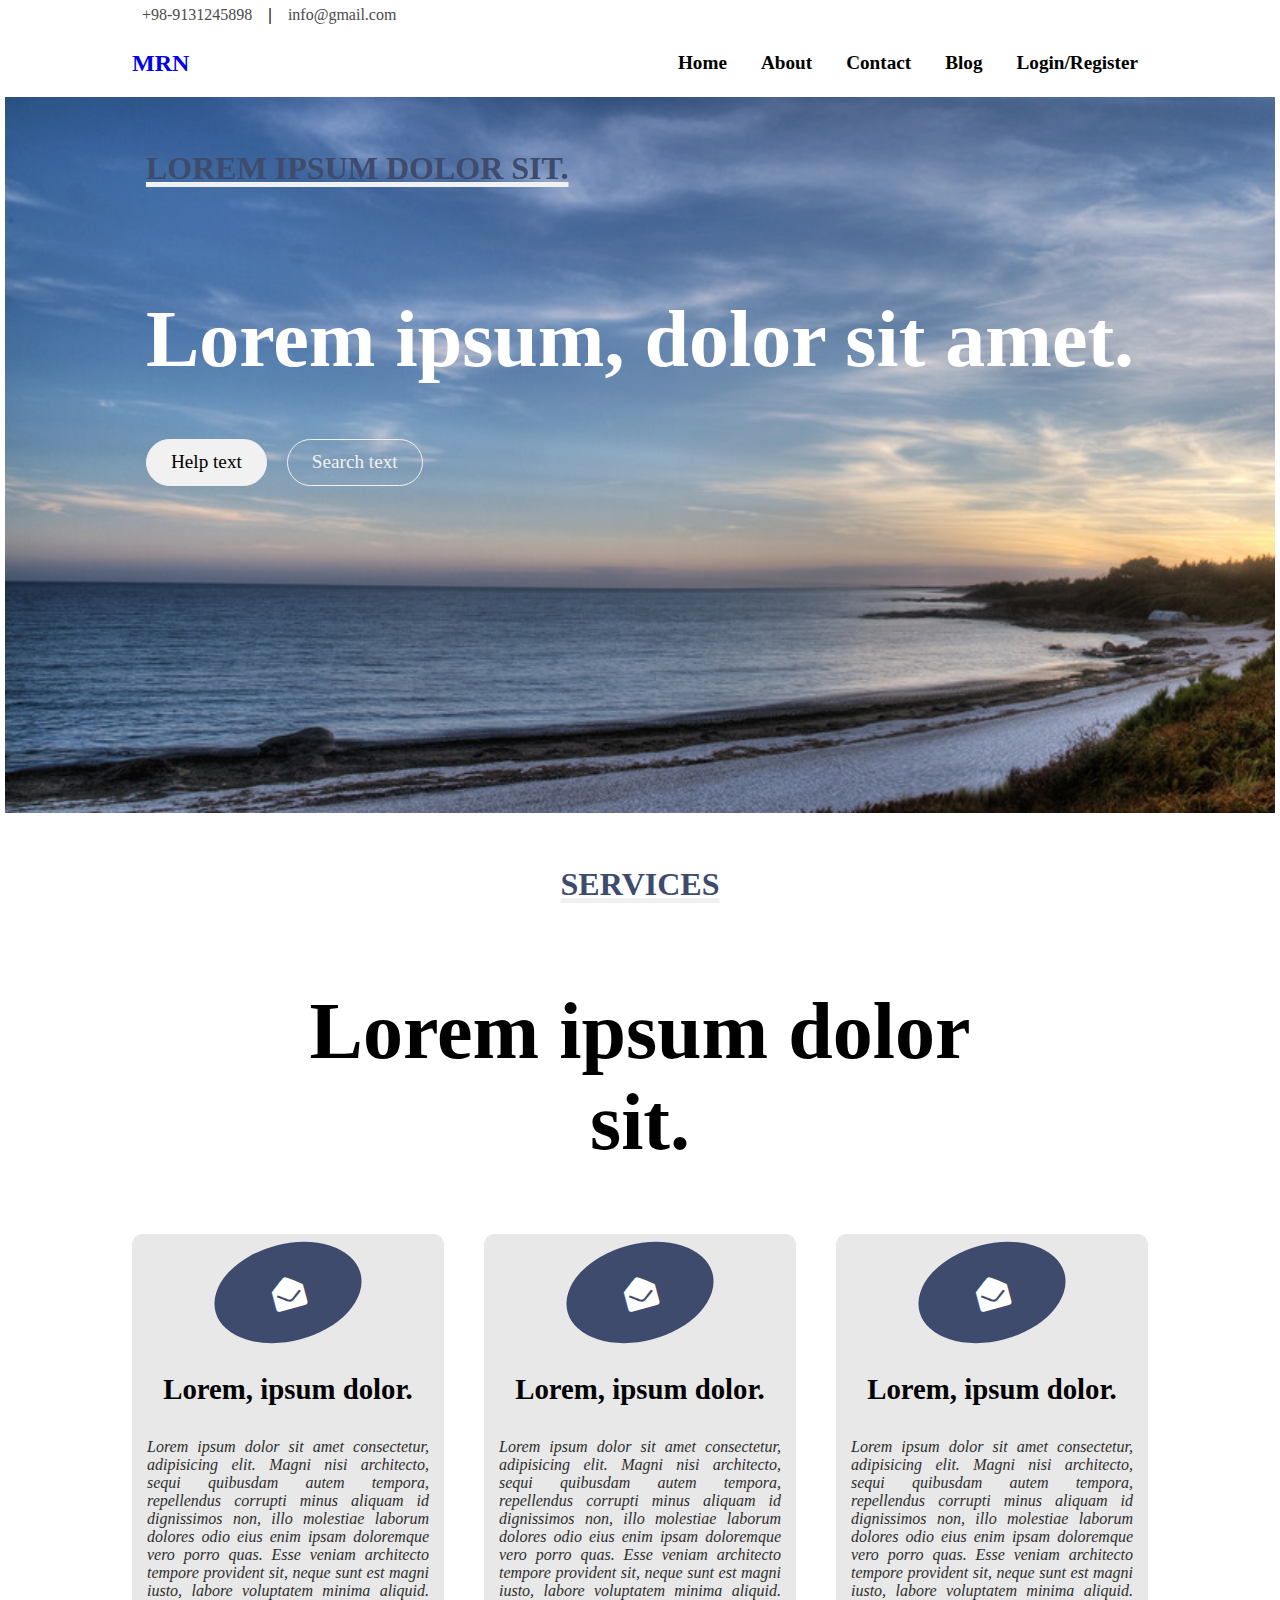
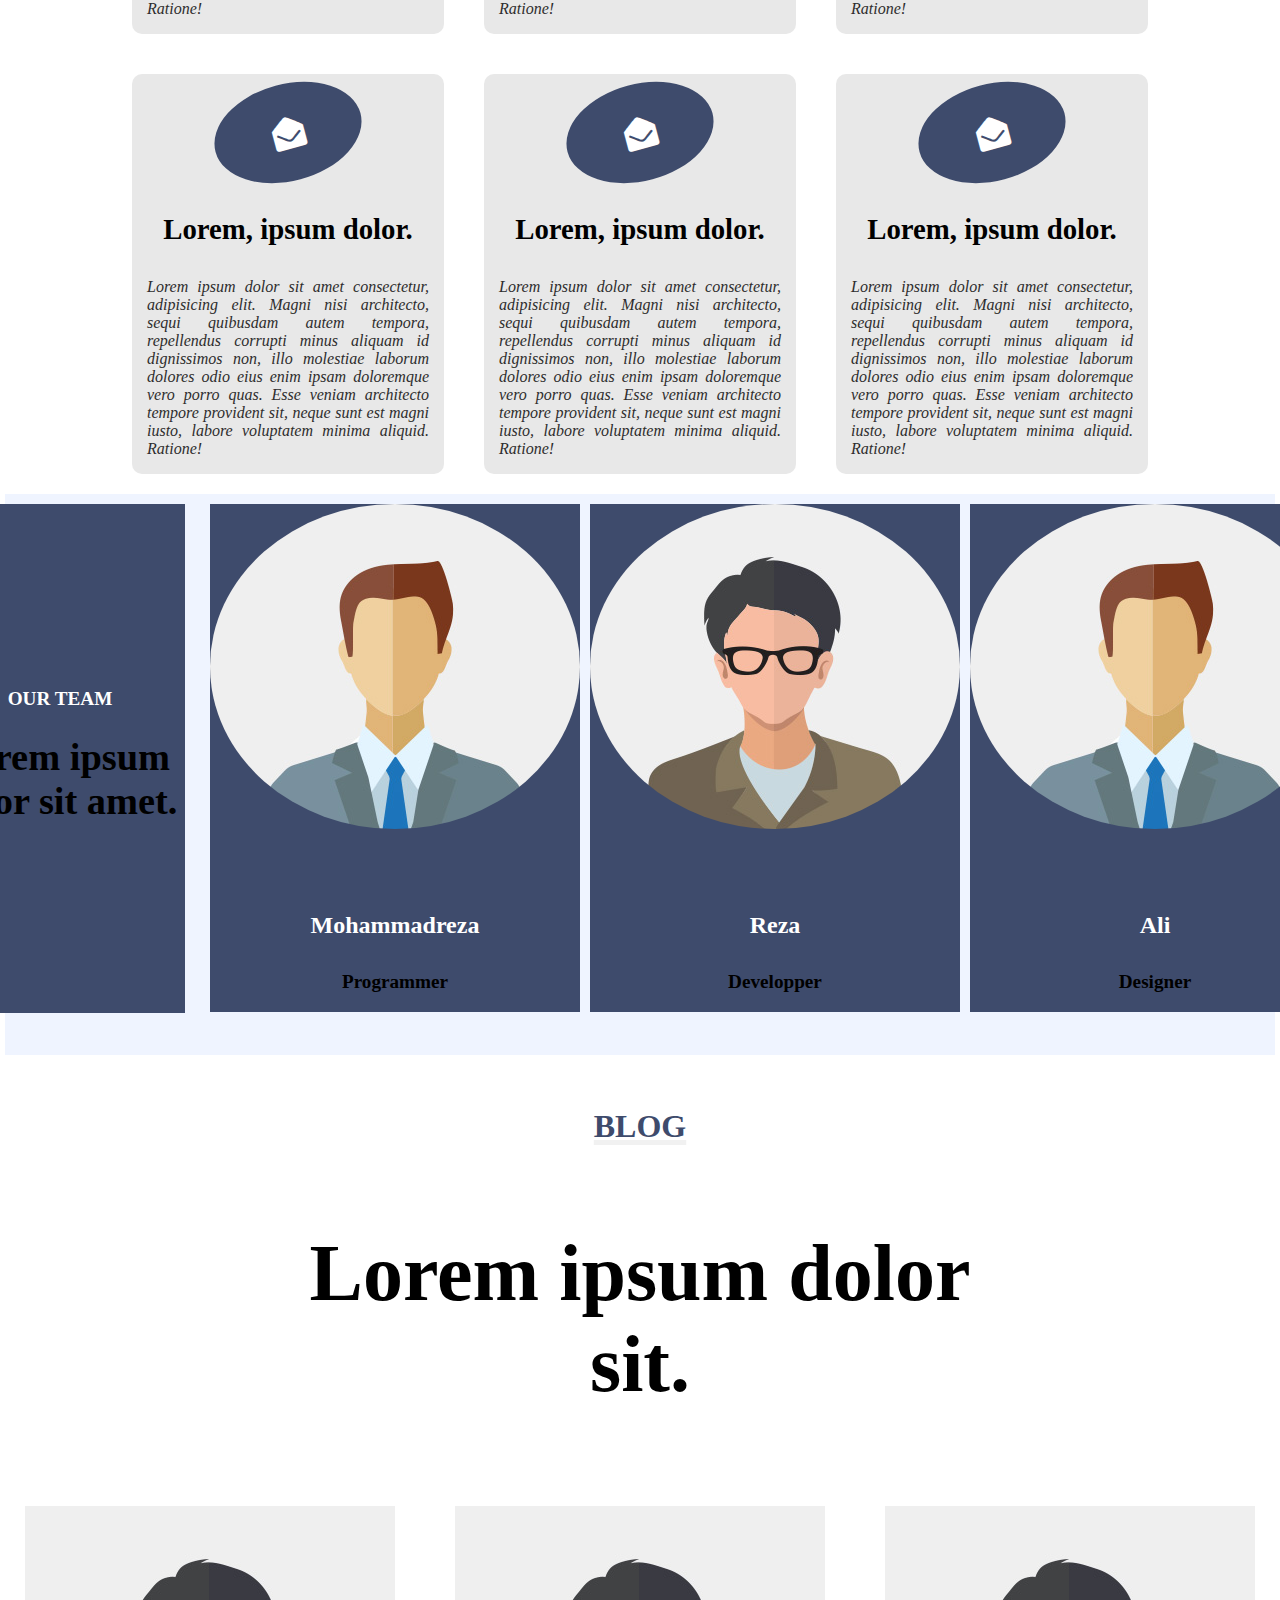
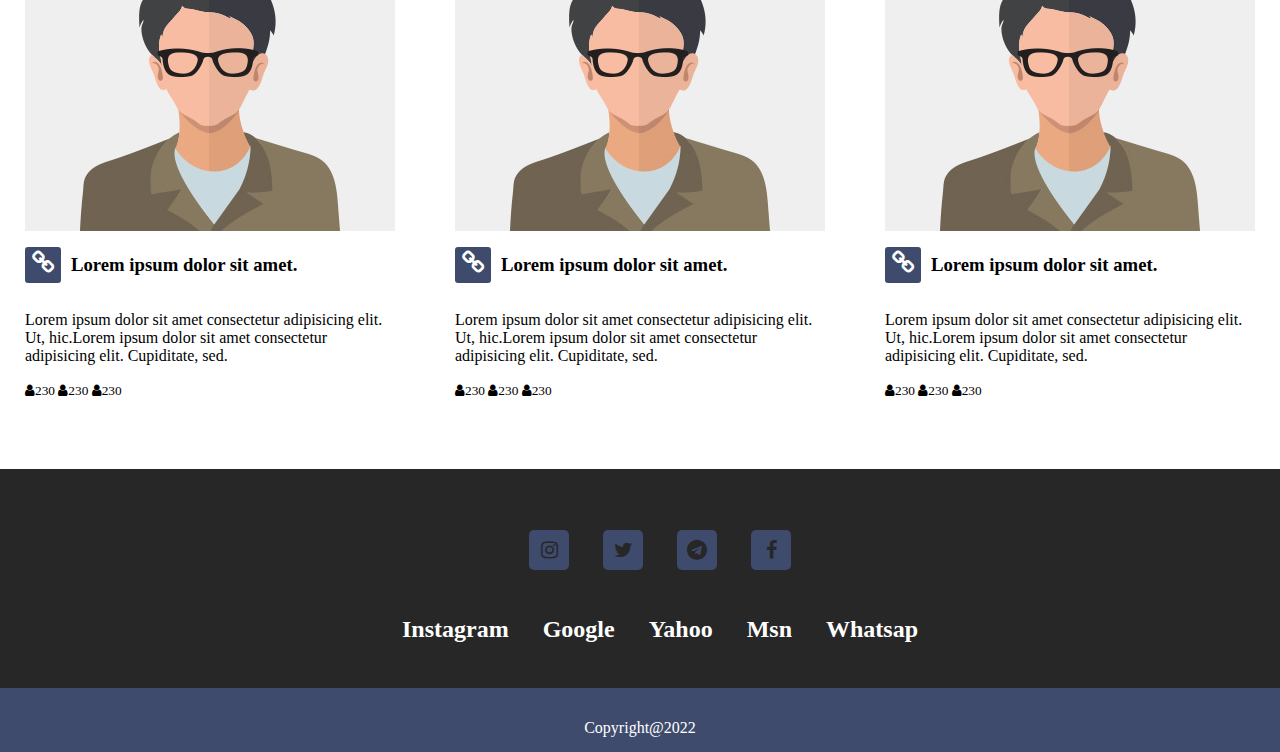
<file: index.html>
<!DOCTYPE html>
<html lang="en">
<head>
    <meta charset="UTF-8">
    <meta http-equiv="X-UA-Compatible" content="IE=edge">
    <meta name="viewport" content="width=device-width, initial-scale=1.0">
    <link rel="stylesheet" href="css/style.css">
    <link rel="stylesheet" href="https://cdnjs.cloudflare.com/ajax/libs/font-awesome/4.7.0/css/font-awesome.min.css">
    <title>MRN Main</title>
</head>
<body>
    <!-- Top Menu -->
<div class="container-fluid">
    <div class="container">
        <div class="left-top-menu">
            <a href="#" class="text-dec-none a-color-gray mr-1">+98-9131245898</a>
            <span class="text-pip">|</span>
            <a href="#" class="text-dec-none a-color-gray ml-1">info@gmail.com</a>
        </div>

        <div class="right-top-menu"></div>
    </div>

</div>

    <!-- End Top Menu -->

    <!-- Navbar -->
    <div class="container-fluid">
        <div class="container">
            <nav class="navbar">
                <a href="#" class="text-dec-none nav-barand">
                    <h2>MRN</h2>
                </a>
                <div class="navbar-collaps">
                    <div class="navbar-nav">
                        <a href="index.html" class="nav-link">Home</a>
                        <a href="pages/contact.html" class="nav-link">About</a>
                        <a href="pages/contact.html" class="nav-link">Contact</a>
                        <a href="pages/blog.html" class="nav-link">Blog</a>
                        <a href="pages/accounting.html" class="nav-link">Login/Register</a>
                    </div>
                </div>
            </nav>
        </div>
    </div>


    <!-- End Navbar -->
    <!-- Banner -->

    <div class="container-fluid banner">
        <div class="container">
            <div>
                <h5 class="blue-title-2 text-blue"> Lorem ipsum dolor sit.</h5>             
                <h1 class="title-5 text-white">Lorem ipsum, dolor sit amet.</h1>
                <a href="#" class="btn btn-light">Help text</a>
                <a href="#" class="btn btn-outline-light ml-1">Search text</a>
            </div>
        </div>
    </div>
    <!-- End Banner -->

    <!-- Services -->
    <div class="container-fluid">
        <div>
            <div class="box-title">
                <h5 class="blue-title-2 mb-1">Services</h5>
                <h2 class="title-5 mt0">Lorem ipsum dolor sit.</h2>
            </div>
            <div class="thumbnail-container">
                <div class="thumbnail">
                    <div class="service-icon">
                       <i class="fa fa-envelope-open"></i> 
                    </div>
                       <h4>Lorem, ipsum dolor.</h4>
                       <p>
                        Lorem ipsum dolor sit amet consectetur, adipisicing elit. Magni nisi architecto, sequi quibusdam autem tempora, repellendus corrupti minus aliquam id dignissimos non, illo molestiae laborum dolores odio eius enim ipsam doloremque vero porro quas. Esse veniam architecto tempore provident sit, neque sunt est magni iusto, labore voluptatem minima aliquid. Ratione!
                        </p>
                       <a href="" class="btn btn-info">
                        <i class="fa fa-forward"></i>
                       </a>
                </div>
                <div class="thumbnail">
                    <div class="service-icon">
                       <i class="fa fa-envelope-open"></i> 
                    </div>
                       <h4>Lorem, ipsum dolor.</h4>
                       <p>
                        Lorem ipsum dolor sit amet consectetur, adipisicing elit. Magni nisi architecto, sequi quibusdam autem tempora, repellendus corrupti minus aliquam id dignissimos non, illo molestiae laborum dolores odio eius enim ipsam doloremque vero porro quas. Esse veniam architecto tempore provident sit, neque sunt est magni iusto, labore voluptatem minima aliquid. Ratione!
                        </p>
                       <a href="" class="btn btn-info">
                        <i class="fa fa-forward"></i>
                       </a>
                </div>
                <div class="thumbnail">
                    <div class="service-icon">
                       <i class="fa fa-envelope-open"></i> 
                    </div>
                       <h4>Lorem, ipsum dolor.</h4>
                       <p>
                        Lorem ipsum dolor sit amet consectetur, adipisicing elit. Magni nisi architecto, sequi quibusdam autem tempora, repellendus corrupti minus aliquam id dignissimos non, illo molestiae laborum dolores odio eius enim ipsam doloremque vero porro quas. Esse veniam architecto tempore provident sit, neque sunt est magni iusto, labore voluptatem minima aliquid. Ratione!
                        </p>
                       <a href="" class="btn btn-info">
                        <i class="fa fa-forward"></i>
                       </a>
                </div>
                <div class="thumbnail">
                    <div class="service-icon">
                       <i class="fa fa-envelope-open"></i> 
                    </div>
                       <h4>Lorem, ipsum dolor.</h4>
                       <p>
                        Lorem ipsum dolor sit amet consectetur, adipisicing elit. Magni nisi architecto, sequi quibusdam autem tempora, repellendus corrupti minus aliquam id dignissimos non, illo molestiae laborum dolores odio eius enim ipsam doloremque vero porro quas. Esse veniam architecto tempore provident sit, neque sunt est magni iusto, labore voluptatem minima aliquid. Ratione!
                        </p>
                       <a href="" class="btn btn-info">
                        <i class="fa fa-forward"></i>
                       </a>
                </div>
                <div class="thumbnail">
                    <div class="service-icon">
                       <i class="fa fa-envelope-open"></i> 
                    </div>
                       <h4>Lorem, ipsum dolor.</h4>
                       <p>
                        Lorem ipsum dolor sit amet consectetur, adipisicing elit. Magni nisi architecto, sequi quibusdam autem tempora, repellendus corrupti minus aliquam id dignissimos non, illo molestiae laborum dolores odio eius enim ipsam doloremque vero porro quas. Esse veniam architecto tempore provident sit, neque sunt est magni iusto, labore voluptatem minima aliquid. Ratione!
                        </p>
                       <a href="" class="btn btn-info">
                        <i class="fa fa-forward"></i>
                       </a>
                </div>
                <div class="thumbnail">
                    <div class="service-icon">
                       <i class="fa fa-envelope-open"></i> 
                    </div>
                       <h4>Lorem, ipsum dolor.</h4>
                       <p>
                        Lorem ipsum dolor sit amet consectetur, adipisicing elit. Magni nisi architecto, sequi quibusdam autem tempora, repellendus corrupti minus aliquam id dignissimos non, illo molestiae laborum dolores odio eius enim ipsam doloremque vero porro quas. Esse veniam architecto tempore provident sit, neque sunt est magni iusto, labore voluptatem minima aliquid. Ratione!
                        </p>
                       <a href="" class="btn btn-info">
                        <i class="fa fa-forward"></i>
                       </a>
                </div>
            </div>
        </div>
    </div>
    <!-- End Services -->
    <!-- Team Members -->
    <div class="container-fluid bg-light">
        <div class="container">
            <div class="team-container">
                <div class="team-left">
                <h4>Our team</h4>
                <h2>Lorem ipsum dolor sit amet.</h2>
                </div>
                <div class="team-right">
                    <div class="team-members">
                        <div class="member">
                            <img src="images/team-member-2.jpg" alt="">
                            <div class="social">
                                <a href="#" class="btn btn-info"><i class="fa fa-facebook"></i></a>
                                <a href="#" class="btn btn-info"><i class="fa fa-facebook"></i></a>
                                <a href="#" class="btn btn-info"><i class="fa fa-facebook"></i></a>
                            </div>
                            <div>
                                <h4>Mohammadreza</h4>
                                <p>Programmer</p>
                            </div>
                        </div>
                        <div class="member">
                            <img src="images/team-member-4.jpg" alt="">
                            <div class="social">
                                <a href="#" class="btn btn-info"><i class="fa fa-facebook"></i></a>
                                <a href="#" class="btn btn-info"><i class="fa fa-facebook"></i></a>
                                <a href="#" class="btn btn-info"><i class="fa fa-facebook"></i></a>
                            </div>
                            <div>
                                <h4>Reza</h4>
                                <p>Developper</p>
                            </div>
                        </div>
                        <div class="member">
                            <img src="images/team-member-2.jpg" alt="">
                            <div class="social">
                                <a href="#" class="btn btn-info"><i class="fa fa-facebook"></i></a>
                                <a href="#" class="btn btn-info"><i class="fa fa-facebook"></i></a>
                                <a href="#" class="btn btn-info"><i class="fa fa-facebook"></i></a>
                            </div>
                            <div>
                                <h4>Ali</h4>
                                <p>Designer</p>
                            </div>
                        </div>
                    </div>
                </div>
            </div>
        </div>
    </div>

    <!-- Team Members -->
    <!-- Last Blog -->

    <div class="container-fluid">
        <div>
            <div class="box-title">
                <h5 class="blue-title-2 mb-1">Blog</h5>
                <h2 class="title-5 mt0">Lorem ipsum dolor sit.</h2>
            </div>
            <div class="container">
                <div class="blog-container">
                    <div class="card">
                       <img src="images/team-member-4.jpg" alt="">
                       <div class="card-body">
                        <div class="card-link">
                            <a href="#" class="stretch-link">
                                <i class="fa fa-link"></i>
                            </a>
                            <h3>Lorem ipsum dolor sit amet.</h3>  
                        </div>
                        <p>
                            Lorem ipsum dolor sit amet consectetur adipisicing elit. Ut, hic.Lorem ipsum dolor sit amet consectetur adipisicing elit. Cupiditate, sed.

                        </p>
                        <div class="link-view">
                            <small>
                                <i class="fa fa-user"></i><span>230</span>
                            </small>
                            <small>
                                <i class="fa fa-user"></i><span>230</span>
                            </small>
                            <small>
                                <i class="fa fa-user"></i><span>230</span>
                            </small>
                        </div>

                       </div>

                    </div>
                </div>
                <div class="blog-container">
                    <div class="card">
                       <img src="images/team-member-4.jpg" alt="">
                       <div class="card-body">
                        <div class="card-link">
                            <a href="#" class="stretch-link">
                                <i class="fa fa-link"></i>
                            </a>
                            <h3>Lorem ipsum dolor sit amet.</h3>  
                        </div>
                        <p>
                            Lorem ipsum dolor sit amet consectetur adipisicing elit. Ut, hic.Lorem ipsum dolor sit amet consectetur adipisicing elit. Cupiditate, sed.

                        </p>
                        <div class="link-view">
                            <small>
                                <i class="fa fa-user"></i><span>230</span>
                            </small>
                            <small>
                                <i class="fa fa-user"></i><span>230</span>
                            </small>
                            <small>
                                <i class="fa fa-user"></i><span>230</span>
                            </small>
                        </div>

                       </div>

                    </div>
                </div>
                <div class="blog-container">
                    <div class="card">
                       <img src="images/team-member-4.jpg" alt="">
                       <div class="card-body">
                        <div class="card-link">
                            <a href="#" class="stretch-link">
                                <i class="fa fa-link"></i>
                            </a>
                            <h3>Lorem ipsum dolor sit amet.</h3>  
                        </div>
                        <p>
                            Lorem ipsum dolor sit amet consectetur adipisicing elit. Ut, hic.Lorem ipsum dolor sit amet consectetur adipisicing elit. Cupiditate, sed.

                        </p>
                        <div class="link-view">
                            <small>
                                <i class="fa fa-user"></i><span>230</span>
                            </small>
                            <small>
                                <i class="fa fa-user"></i><span>230</span>
                            </small>
                            <small>
                                <i class="fa fa-user"></i><span>230</span>
                            </small>
                        </div>

                       </div>

                    </div>
                </div>
            </div>
        </div>
    </div>
    <!-- End Last Blog -->
   <!-- footer -->
    <footer>
      <ul class="icons">
        <li><a href=#><i class="fa fa-instagram"></i></a></li>
        <li><a href=#><i class="fa fa-twitter"></i></a></li>
        <li><a href=#><i class="fa fa-telegram"></i></a></li>
        <li><a href=#><i class="fa fa-facebook"></i></a></li>
      </ul>  
      <ul class="menu-link">
        <li><a href="#">instagram</a></li>
        <li><a href="#">google</a></li>
        <li><a href="#">yahoo</a></li>
        <li><a href="#">msn</a></li>
        <li><a href="#">whatsap</a></li>
      </ul>
      <div class="copyright">
        <p>Copyright@2022</p>
      </div>
    </footer>

   <!-- End footer -->
</body>
</html>
</file>
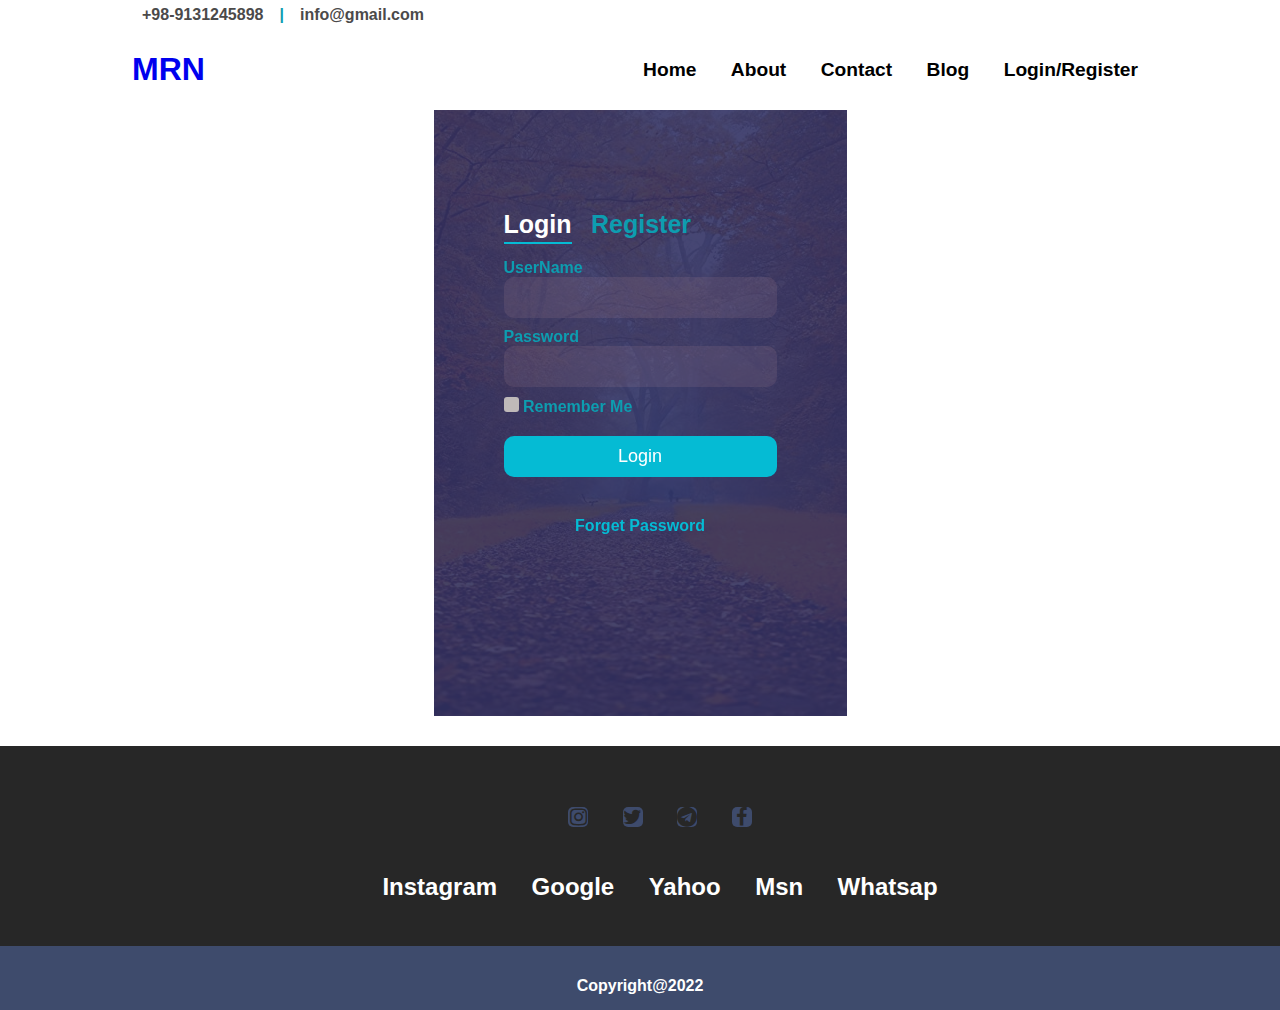
<file: pages/accounting.html>
<!DOCTYPE html>
<html lang="en">
  <head>
    <meta charset="UTF-8" />
    <meta http-equiv="X-UA-Compatible" content="IE=edge" />
    <meta name="viewport" content="width=device-width, initial-scale=1.0" />
    <link rel="stylesheet" href="../css/accounting-style.css" />
    <link rel="stylesheet" href="../css/style.css" />
    <link
      rel="stylesheet"
      href="https://cdnjs.cloudflare.com/ajax/libs/font-awesome/4.7.0/css/font-awesome.min.css"
    />
    <title>MRN Login/Register</title>
  </head>
  <body>
    <!-- Top Menu -->
    <div class="container-fluid">
      <div class="container">
        <div class="left-top-menu">
          <a href="#" class="text-dec-none a-color-gray mr-1">+98-9131245898</a>
          <span class="text-pip">|</span>
          <a href="#" class="text-dec-none a-color-gray ml-1">info@gmail.com</a>
        </div>

        <div class="right-top-menu"></div>
      </div>
    </div>

    <!-- End Top Menu -->

    <!-- Navbar -->
    <div class="container-fluid">
      <div class="container">
        <nav class="navbar">
          <a href="#" class="text-dec-none nav-barand">
            <h1>MRN</h1>
          </a>
          <div class="navbar-collaps">
            <div class="navbar-nav">
              <a href="../index.html" class="nav-link">Home</a>
              <a href="contact.html" class="nav-link">About</a>
              <a href="contact.html" class="nav-link">Contact</a>
              <a href="blog.html" class="nav-link">Blog</a>
              <a href="accounting.html" class="nav-link">Login/Register</a>
            </div>
          </div>
        </nav>
      </div>
    </div>

    <!-- End Navbar -->

    <!-- Accounting -->
    <div class="main-box">
      <div class="accounting-box">
        <input id="tab-1" type="radio" name="tabs" class="login-tab" checked />
        <label for="tab-1" class="tab">Login</label>

        <input id="tab-2" type="radio" name="tabs" class="register-tab" />
        <label for="tab-2" class="tab">Register</label>
        <div class="form">
          <form class="login-form">
            <div class="form-group">
              <label for="username" class="label">UserName</label>
              <input type="text" id="username" class="input"/>
            </div>
            <div class="form-group">
              <label for="password" class="label">Password</label>
              <input type="password" id="password" class="input"/>
            </div>
            <div class="form-group">
                <input type="checkbox" id="remember-check"/>
                <label for="remember-check" class="label">
                    <span class="check-icon"></span>
                    Remember Me
                </label>
            </div>
            <div class="form-group">
                <input type="submit" value="Login" class="button"/>
            </div>
            <div class="forget-pass">
                <a href="#">Forget Password</a>
            </div>
        </form>
        <form class="register-form">
            <div class="form-group">
                <label for="username" class="label">UserName</label>
                <input type="text" id="username" class="input"/>
            </div>
            <div class="form-group">
                <label for="password" class="label">Password</label>
                <input type="password" id="password" class="input"/>
            </div>
            <div class="form-group">
                <label for="confirm-password" class="label">Confirm Password</label>
                <input type="password" id="confirm-password" class="input"/>
            </div>
            <div class="form-group">
                <label for="email" class="label">Email Address</label>
                <input type="email" id="email" class="input"/>
            </div>
            <div class="form-group">
                <input type="submit" value="Register" class="button"/>
            </div>
        </form>
         </div>
      </div>
    </div>

    <!-- End Accounting -->

    <!-- footer -->
    <footer>
        <ul class="icons">
          <li><a href=#><i class="fa fa-instagram"></i></a></li>
          <li><a href=#><i class="fa fa-twitter"></i></a></li>
          <li><a href=#><i class="fa fa-telegram"></i></a></li>
          <li><a href=#><i class="fa fa-facebook"></i></a></li>
        </ul>  
        <ul class="menu-link">
          <li><a href="#">instagram</a></li>
          <li><a href="#">google</a></li>
          <li><a href="#">yahoo</a></li>
          <li><a href="#">msn</a></li>
          <li><a href="#">whatsap</a></li>
        </ul>
        <div class="copyright">
          <p>Copyright@2022</p>
        </div>
      </footer>
  
     <!-- End footer -->
  </body>
</html>
</file>
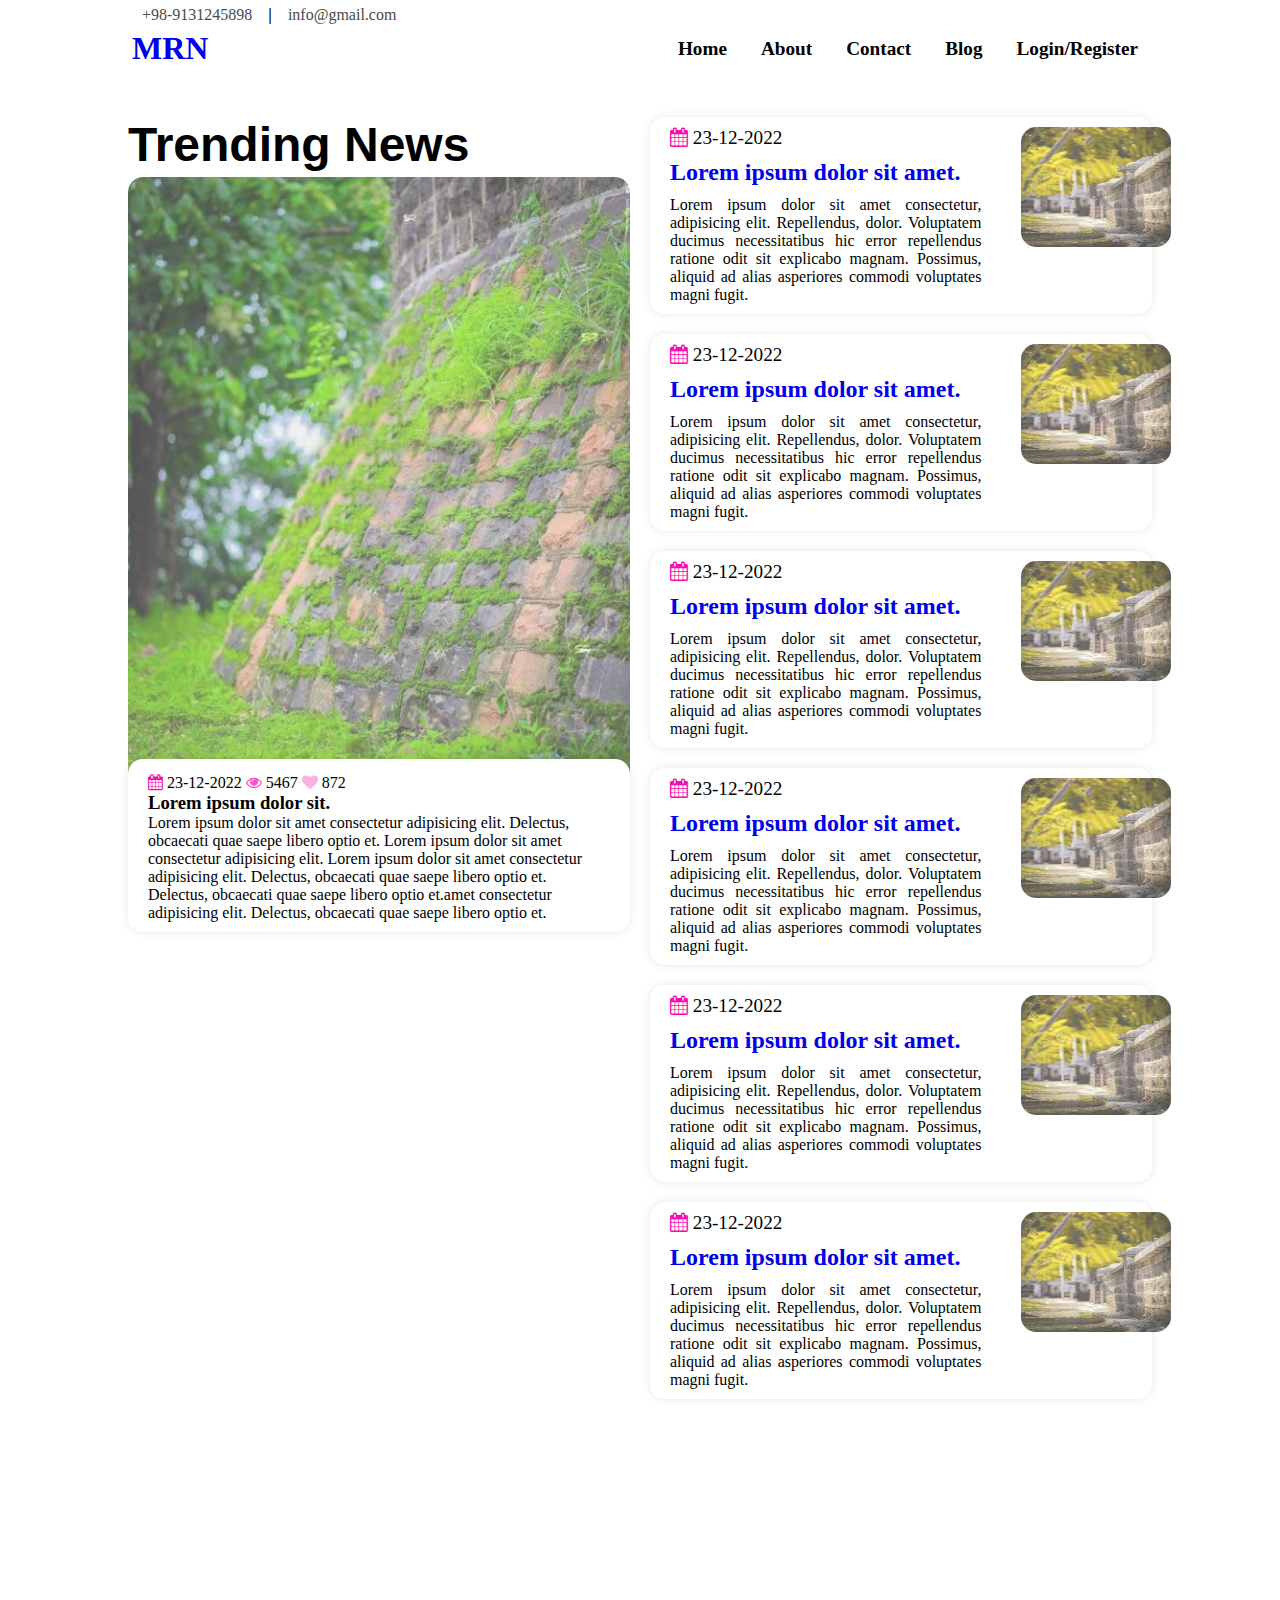
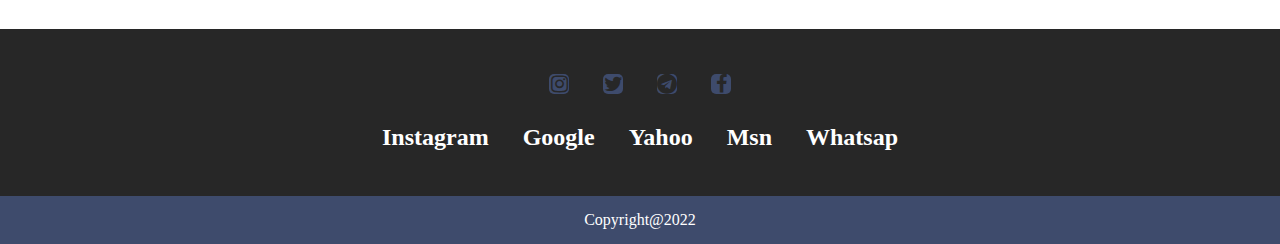
<file: pages/blog.html>
<!DOCTYPE html>
<html lang="en">
<head>
    <meta charset="UTF-8">
    <meta http-equiv="X-UA-Compatible" content="IE=edge">
    <meta name="viewport" content="width=device-width, initial-scale=1.0">
    <link rel="stylesheet" href="../css/style.css" />
    <link
      rel="stylesheet"
      href="https://cdnjs.cloudflare.com/ajax/libs/font-awesome/4.7.0/css/font-awesome.min.css"
    />
    <link rel="stylesheet" href="../css/blog-style.css" />
    <title>MRN Blog</title>
</head>
<body>
    <!-- Top Menu -->
    <div class="container-fluid">
        <div class="container">
          <div class="left-top-menu">
            <a href="#" class="text-dec-none a-color-gray mr-1">+98-9131245898</a>
            <span class="text-pip">|</span>
            <a href="#" class="text-dec-none a-color-gray ml-1">info@gmail.com</a>
          </div>
  
          <div class="right-top-menu"></div>
        </div>
      </div>
  
      <!-- End Top Menu -->
  
      <!-- Navbar -->
      <div class="container-fluid">
        <div class="container">
          <nav class="navbar">
            <a href="#" class="text-dec-none nav-barand">
              <h1>MRN</h1>
            </a>
            <div class="navbar-collaps">
              <div class="navbar-nav">
                <a href="../index.html" class="nav-link">Home</a>
                <a href="contact.html" class="nav-link">About</a>
                <a href="contact.html" class="nav-link">Contact</a>
                <a href="blog.html" class="nav-link">Blog</a>
                <a href="accounting.html" class="nav-link">Login/Register</a>
              </div>
            </div>
          </nav>
        </div>
      </div>
  
      <!-- End Navbar -->

      <!-- Blog -->
      <div class="blogs">
            <div class="container">
                <div class="blogs-left">
                    <h2>Trending News</h2>
                    <img src="../images/Background-blog.jpg" alt="">
                    <div class="news-trend">
                        <div class="icons">
                            <span>
                                <i class="fa fa-calendar"></i>
                                23-12-2022
                            </span>
                            <span>
                                <i class="fa fa-eye"></i>
                                5467
                            </span>
                            <span>
                                <i class="fa fa-heart"></i>
                                872
                            </span>
                        </div>
                            <h3>
                                Lorem ipsum dolor sit.
                            </h3>
                            <p>Lorem ipsum dolor sit amet consectetur adipisicing elit. Delectus, obcaecati quae saepe libero optio et.
                                Lorem ipsum dolor sit amet consectetur adipisicing elit. Lorem ipsum dolor sit amet consectetur adipisicing elit. Delectus, obcaecati quae saepe libero optio et.
                                Delectus, obcaecati quae saepe libero optio et.amet consectetur adipisicing elit. Delectus, obcaecati quae saepe libero optio et.
                            </p>

                        </div>
                    </div>
                   
                <div class="blogs-right">
                    <div class="blog">
                        <div class="blog-info">
                            <span class="icon">
                                <i class="fa fa-calendar"></i>
                                23-12-2022
                            </span>
                            <h3>
                                <a href="#">Lorem ipsum dolor sit amet.</a>
                            </h3>
                            <p>
                                Lorem ipsum dolor sit amet consectetur, adipisicing elit.
                                 Repellendus, dolor. Voluptatem ducimus necessitatibus hic 
                                 error repellendus ratione odit sit explicabo magnam. 
                                 Possimus, aliquid ad alias asperiores commodi voluptates magni fugit.
                            </p>
                        </div>
                        <div class="blog-img">
                            <img src="../images/Background-blog2.jpg">
                        </div>
                    </div>
                    <div class="blog">
                        <div class="blog-info">
                            <span class="icon">
                                <i class="fa fa-calendar"></i>
                                23-12-2022
                            </span>
                            <h3>
                                <a href="#">Lorem ipsum dolor sit amet.</a>
                            </h3>
                            <p>
                                Lorem ipsum dolor sit amet consectetur, adipisicing elit.
                                 Repellendus, dolor. Voluptatem ducimus necessitatibus hic 
                                 error repellendus ratione odit sit explicabo magnam. 
                                 Possimus, aliquid ad alias asperiores commodi voluptates magni fugit.
                            </p>
                        </div>
                        <div class="blog-img">
                            <img src="../images/Background-blog2.jpg">
                        </div>
                    </div>
                    <div class="blog">
                        <div class="blog-info">
                            <span class="icon">
                                <i class="fa fa-calendar"></i>
                                23-12-2022
                            </span>
                            <h3>
                                <a href="#">Lorem ipsum dolor sit amet.</a>
                            </h3>
                            <p>
                                Lorem ipsum dolor sit amet consectetur, adipisicing elit.
                                 Repellendus, dolor. Voluptatem ducimus necessitatibus hic 
                                 error repellendus ratione odit sit explicabo magnam. 
                                 Possimus, aliquid ad alias asperiores commodi voluptates magni fugit.
                            </p>
                        </div>
                        <div class="blog-img">
                            <img src="../images/Background-blog2.jpg">
                        </div>
                    </div>
                    <div class="blog">
                        <div class="blog-info">
                            <span class="icon">
                                <i class="fa fa-calendar"></i>
                                23-12-2022
                            </span>
                            <h3>
                                <a href="#">Lorem ipsum dolor sit amet.</a>
                            </h3>
                            <p>
                                Lorem ipsum dolor sit amet consectetur, adipisicing elit.
                                 Repellendus, dolor. Voluptatem ducimus necessitatibus hic 
                                 error repellendus ratione odit sit explicabo magnam. 
                                 Possimus, aliquid ad alias asperiores commodi voluptates magni fugit.
                            </p>
                        </div>
                        <div class="blog-img">
                            <img src="../images/Background-blog2.jpg">
                        </div>
                    </div>
                    <div class="blog">
                        <div class="blog-info">
                            <span class="icon">
                                <i class="fa fa-calendar"></i>
                                23-12-2022
                            </span>
                            <h3>
                                <a href="#">Lorem ipsum dolor sit amet.</a>
                            </h3>
                            <p>
                                Lorem ipsum dolor sit amet consectetur, adipisicing elit.
                                 Repellendus, dolor. Voluptatem ducimus necessitatibus hic 
                                 error repellendus ratione odit sit explicabo magnam. 
                                 Possimus, aliquid ad alias asperiores commodi voluptates magni fugit.
                            </p>
                        </div>
                        <div class="blog-img">
                            <img src="../images/Background-blog2.jpg">
                        </div>
                    </div>
                    <div class="blog">
                        <div class="blog-info">
                            <span class="icon">
                                <i class="fa fa-calendar"></i>
                                23-12-2022
                            </span>
                            <h3>
                                <a href="#">Lorem ipsum dolor sit amet.</a>
                            </h3>
                            <p>
                                Lorem ipsum dolor sit amet consectetur, adipisicing elit.
                                 Repellendus, dolor. Voluptatem ducimus necessitatibus hic 
                                 error repellendus ratione odit sit explicabo magnam. 
                                 Possimus, aliquid ad alias asperiores commodi voluptates magni fugit.
                            </p>
                        </div>
                        <div class="blog-img">
                            <img src="../images/Background-blog2.jpg">
                        </div>
                    </div>
                </div>
            </div>
      </div>

      <!-- End Blog -->
  <br>
  <br>
  <br>
  <br>
  <br>
  <br>
  <br>
  <br>
  <br>
  <br>
         <!-- footer -->
    <footer>
        <ul class="icons">
          <li><a href=#><i class="fa fa-instagram"></i></a></li>
          <li><a href=#><i class="fa fa-twitter"></i></a></li>
          <li><a href=#><i class="fa fa-telegram"></i></a></li>
          <li><a href=#><i class="fa fa-facebook"></i></a></li>
        </ul>  
        <ul class="menu-link">
          <li><a href="#">instagram</a></li>
          <li><a href="#">google</a></li>
          <li><a href="#">yahoo</a></li>
          <li><a href="#">msn</a></li>
          <li><a href="#">whatsap</a></li>
        </ul>
        <div class="copyright">
          <p>Copyright@2022</p>
        </div>
      </footer>
  
     <!-- End footer -->
</body>
</html>
</file>
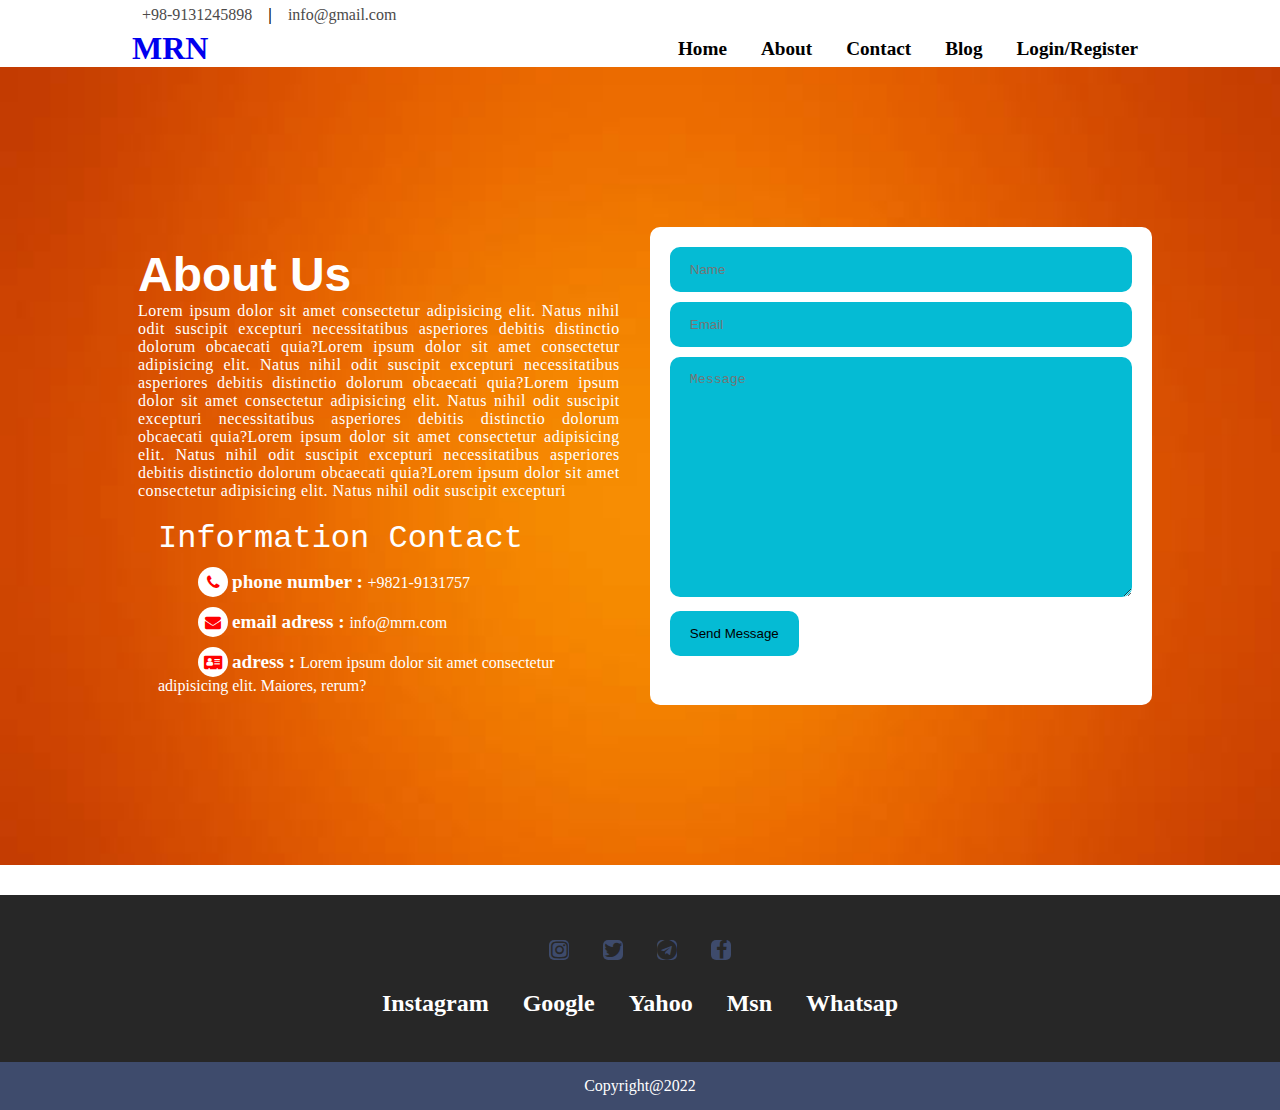
<file: pages/contact.html>
<!DOCTYPE html>
<html lang="en">
<head>
    <meta charset="UTF-8">
    <meta http-equiv="X-UA-Compatible" content="IE=edge">
    <meta name="viewport" content="width=device-width, initial-scale=1.0">
    <link rel="stylesheet" href="../css/style.css" />
    <link
      rel="stylesheet"
      href="https://cdnjs.cloudflare.com/ajax/libs/font-awesome/4.7.0/css/font-awesome.min.css"
    />
    <link rel="stylesheet" href="../css/contact-style.css" />
    <title>MRN Contact Us</title>
</head>
<body>
    <!-- Top Menu -->
    <div class="container-fluid">
        <div class="container">
          <div class="left-top-menu">
            <a href="#" class="text-dec-none a-color-gray mr-1">+98-9131245898</a>
            <span class="text-pip">|</span>
            <a href="#" class="text-dec-none a-color-gray ml-1">info@gmail.com</a>
          </div>
  
          <div class="right-top-menu"></div>
        </div>
      </div>
  
      <!-- End Top Menu -->
  
      <!-- Navbar -->
      <div class="container-fluid">
        <div class="container">
          <nav class="navbar">
            <a href="#" class="text-dec-none nav-barand">
              <h1>MRN</h1>
            </a>
            <div class="navbar-collaps">
              <div class="navbar-nav">
                <a href="../index.html" class="nav-link">Home</a>
                <a href="contact.html" class="nav-link">About</a>
                <a href="contact.html" class="nav-link">Contact</a>
                <a href="blog.html" class="nav-link">Blog</a>
                <a href="accounting.html" class="nav-link">Login/Register</a>
              </div>
            </div>
          </nav>
        </div>
      </div>
  
      <!-- End Navbar -->
  
      <!-- Contact --> 
  <div class="contact-us">
    <div class="container container-gap">
        <div class="contact-us-left">
        <h2>About Us</h2>
        <p>Lorem ipsum dolor sit amet consectetur 
          adipisicing elit. Natus nihil odit 
          suscipit excepturi necessitatibus
           asperiores debitis distinctio dolorum 
           obcaecati quia?Lorem ipsum dolor sit amet consectetur 
           adipisicing elit. Natus nihil odit 
           suscipit excepturi necessitatibus
            asperiores debitis distinctio dolorum 
            obcaecati quia?Lorem ipsum dolor sit amet consectetur 
            adipisicing elit. Natus nihil odit 
            suscipit excepturi necessitatibus
             asperiores debitis distinctio dolorum 
             obcaecati quia?Lorem ipsum dolor sit amet consectetur 
             adipisicing elit. Natus nihil odit 
             suscipit excepturi necessitatibus
              asperiores debitis distinctio dolorum 
              obcaecati quia?Lorem ipsum dolor sit amet consectetur 
              adipisicing elit. Natus nihil odit 
              suscipit excepturi
          </p>
        <ul>
          <strong>Information Contact</strong>
          <li>
            <a href="#">
              <i class="fa fa-phone icon"></i>
            </a>
            <strong>phone number : </strong>+9821-9131757
          </li>
          <li>
            <a href="#">
              <i class="fa fa-envelope icon"></i>
            </a>
            <strong>email adress : </strong>info@mrn.com
          </li>
          <li>
            <a href="#">
              <i class="fa fa-address-card icon"></i>
            </a>
            <strong>adress : </strong>Lorem ipsum dolor sit amet consectetur adipisicing elit. Maiores, rerum?
          </li>
        </ul>
      
      </div>
        <div class="contact-us-right">
          <form action="">
              <div class="form-control">
                <input type="text" name="" id="" placeholder="Name" class="input"> 
              </div>
              <div class="form-control">
                <input type="email" name="" id="" placeholder="Email" class="input"> 
              </div>
            <div class="form-control">
              <textarea name="" id="" cols="30" rows="14" placeholder="Message"></textarea>
            </div>
            <div class="form-control">
              <button type="submit" class="button">Send Message</button>
            </div>
          </form>

        </div>
    </div>
  </div>



      <!-- End Contact --> 

     <!--footer -->
    <footer>
        <ul class="icons">
          <li><a href=#><i class="fa fa-instagram"></i></a></li>
          <li><a href=#><i class="fa fa-twitter"></i></a></li>
          <li><a href=#><i class="fa fa-telegram"></i></a></li>
          <li><a href=#><i class="fa fa-facebook"></i></a></li>
        </ul>  
        <ul class="menu-link">
          <li><a href="#">instagram</a></li>
          <li><a href="#">google</a></li>
          <li><a href="#">yahoo</a></li>
          <li><a href="#">msn</a></li>
          <li><a href="#">whatsap</a></li>
        </ul>
        <div class="copyright">
          <p>Copyright@2022</p>
        </div>
      </footer>
  
     <!-- End footer -->
</body>
</html>
</file>
<file: css/style.css>
:root {
  --color1: #3e4b6c;
  --color2: #35396e;
}

body {
  margin: 0;
  padding: 0;
}
.container-fluid {
  /* border-bottom: 1px solid #e5e2e2; */
  margin: 0px 5px;
}
.container {
  width: 80%;
  margin: 0 auto;
  display: flex;
  justify-content: center;
}

/* Top Menu */

.left-top-menu {
  width: 50%;
  height: 30px;
  display: flex;
  align-items: center;
  padding: 0 10px;
}

.right-top-menu {
  width: 50%;
}

/* End Top Menu */

.text-dec-none {
  text-decoration: none;
}

.a-color-gray {
  color: #4b4a4a;
}

.mr-1 {
  margin-right: 1rem;
}
.ml-1 {
  margin-left: 1rem;
}

.mt-0 {
  margin-top: 0;
}

.mb-1 {
  margin-bottom: 1rem;
}
.text-pip {
  font-weight: bold;
}

/* Navbar */

.navbar {
  width: 100%;
  display: flex;
}

.nav-brand {
  color: #000;
  font-size: 1.5rem;
}
.navbar-collaps {
  width: 100%;
  display: flex;
  justify-content: right;
  align-items: center;
  padding: 0 10px;
}

.nav-link {
  text-decoration: none;
  margin-left: 30px;
  font-size: 1.2rem;
  font-weight: bold;
  color: #000;
}
.nav-link:hover {
  border-bottom: 2px solid var(--color1);
  color: var(--color1);
  padding-bottom: 5px;
  transition: 0.5s;
}
/* End Navbar */

/* Banner */
.banner {
  background: url(/images/Paysage\ breton-150k.jpg) top left no-repeat;
  background-size: cover;
  padding-bottom: 1rem;
  height: 700px;
}

.title-2 {
  font-size: 2rem;
}
.title-5 {
  font-size: 5rem;
}

.text-blue {
  color: var(--color1);
}
.text-white {
  color: white;
}
.blue-title-2 {
  font-size: 2rem;
  text-transform: uppercase;
  /* border-bottom: 5px solid #f1f1f1; */
  text-decoration: underline;
  text-decoration-thickness: 5px;
  text-decoration-color: #f1f1f1;
  color: var(--color1);
  display: inline-block;
  position: relative;
}

.blue-title-2::after {
  content: "";
  position: absolute;
  width: 0;
  height: 5px;
  bottom: 0;
  background: #000;
  transition: 0.5s;
  left: 50%;
}

.blue-title-2:hover::after {
  width: 100%;
  left: 0;
}

.btn {
  display: inline-block;
  font-weight: 500;
  line-height: 1.5;
  text-align: center;
  padding: 0.5rem 1.5rem;
  border-radius: 50px;
  text-decoration: none;
  font-size: 1.2rem;
}

.btn-light {
  background-color: #f1f1f1;
  color: #000;
  border: 1px solid #f1f1f1;
}

.btn-dark {
  background-color: #312f2f;
  color: #fff;
  border: 1px solid #312f2f;
}
.btn-outline-light {
  color: #f1f1f1;
  border: 1px solid #f1f1f1;
}
.btn-outline-light:hover {
  background-color: #f1f1f1;
  color: #000;
  border: 1px solid #f1f1f1;
}

.btn-info {
  background-color: var(--color1);
  color: #fff;
  border: 1px solid #f1f1f1;
}

/* End Banner */

/* Services */

.box-title {
  margin: 0 auto;
  text-align: center;
  width: 60%;
}

.thumbnail-container {
  width: 80%;
  margin: 20px auto;
  display: grid;
  grid-template-columns: repeat(3, 1fr);
  /* background-color: #f3f39e; */
  gap: 40px;
}

.thumbnail {
  /* background-color: rgb(133,246,133); */
  /* border: 1px solid #000; */
  position: relative;
  background: #e8e8e8;
  border-radius: 10px;
  height: 400px;
  display: flex;
  flex-direction: column;
  align-items: center;
}

.service-icon {
  width: 150px;
  height: 100px;
  background-color: var(--color1);
  border-radius: 50%;
  display: flex;
  justify-content: center;
  align-items: center;
  transform: rotate(-15deg);
  margin-top: 10px;
}

.service-icon .fa {
  color: white;
  font-size: 2rem;
}

.thumbnail h4 {
  font-size: 1.8rem;
  margin: 2rem 0 1rem;
}
.thumbnail p {
  font-size: 1rem;
  font-style: italic;
  color: rgb(46, 45, 45);
  text-align: justify;
  padding: 0 15px;
}

.thumbnail .btn-info {
  position: absolute;
  bottom: -46px;
  margin-left: -25px;
  left: 50%;
  opacity: 0;
  transition: 0.5s;
}

.thumbnail:hover a.btn-info {
  bottom: -23px;
  opacity: 1;
}
/* End Services */

/* Team Members */
.bg-light {
  background-color: #eff4ff;
  padding-bottom: 2rem;
}
.team-container {
  /* background-color: yellow; */
  display: grid;
  grid-template-columns: 1fr 3fr;
}

.team-left {
  background-color: var(--color1);
  display: flex;
  flex-direction: column;
  align-items: center;
  justify-content: center;
  height: 509px;
  margin: 10px;
}
.team-left h4 {
  color: white;
  text-transform: uppercase;
  font-size: 1.2rem;
}
.team-left h2 {
  text-align: center;
  font-size: 2.4rem;
  margin-top: 0;
  width: 250px;
}

.team-right {
  margin: 10px;
}

.team-members {
  display: flex;
  justify-content: center;
  align-items: center;
}

.member {
  margin: 0 5px;
  position: relative;
  cursor: pointer;
  text-align: center;
  background: var(--color1);
}
.team-members .social {
  top: 0;
  width: 100%;
  height: 100%;
  display: flex;
  justify-content: space-evenly;
  align-items: center;
}

.member .social a {
  width: 10px;
  opacity: 0;
}
.member:hover .social a {
  opacity: 1;
}

.member h4 {
  color: #fff;
  font-size: 1.5rem;
}
.member p {
  font-size: 1.2rem;
  font-weight: bold;
  color: #000;
}

.member img {
  border-radius: 50%;
}
/* End Team Members */

/* Blog */

.blog-container {
  /* background-color: rgb(253,253,173); */
  display: flex;
  justify-content: center;
  padding-bottom: 10px;
  width: 370px;
  margin: 30px;
}

.blog-container .card-link {
  display: flex;
  align-items: center;
  /* background: green; */
}

.card {
  position: relative;
}

.blog-container .card-link a {
  background: var(--color1);
  font-size: 1.5rem;
  text-align: center;
  padding: 3px;
  border-radius: 3px;
  margin-right: 10px;
  width: 30px;
  height: 30px;
  color: #fff;
}

.stretch-link::after {
  content: "";
  position: absolute;
  top: 0;
  bottom: 0;
  left: 0;
  right: 0;
  z-index: 1;
}
/* End Blog */

/* Footer */

footer {
  background-color: #272727;
  padding-top: 30px;
  margin-top: 30px;
  text-align: center;
}

footer li {
  list-style: none;
  display: inline-block;
  margin: 15px;
}

.icons a {
  text-decoration: none;
  display: flex;
  align-items: center;
  justify-content: center;
  background-color: var(--color1);
  width: 20px;
  height: 20px;
  padding: 10px;
  color: #272727;
  border-radius: 5px;
  font-size: 20px;
}

.icons a:hover {
  color: #fff;
  transition: 0.5s;
}

.menu-link a{
    color: #fff;
    font-weight: 700;
    font-size: 24px;
    text-decoration: none;
    text-transform: capitalize;
}

.menu-link a:hover{
    color: #fff;
    border-bottom: 3px solid var(--color1); 
    transition: 0.8s;
    padding-bottom: 5px;
}

.copyright{
    background-color: var(--color1);
    margin-top: 30px;
    padding: 15px;
}

.copyright p{
    margin-bottom: 0;
    color: #fff;
}

/* End Footer */
</file>
<file: css/accounting-style.css>
:root {
  --back-color: rgba(50, 50, 100, 0.9);
  --dark-color: #0d9db0;
  --light-color: #05bbd4;
  --white-color: #fff;
  --gray-color: rgb(147, 185, 231);
}

body {
  color: var(--dark-color);
  font-family: sans-serif;
  font-weight: 600;
}

* {
  box-sizing: border-box;
}

.main-box {
  position: relative;
  margin: 0 auto;
  background: url(../images/accounting_background2.jfif) no-repeat center;
  width: 413px;
  height: 606px;
}

.accounting-box {
  width: 100%;
  height: 100%;
  background-color: var(--back-color);
  padding: 100px 70px 50px 70px;
}

.tab {
  color: var(--dark-color);
  display: inline-block;
  margin: 0 15px 15px 0px;
  font-size: 25px;
  cursor: pointer;
}

.form {
  min-height: 350px;
  position: relative;
}

.login-tab,
.register-tab {
  display: none;
}

.login-form,
.register-form {
  position: absolute;
  top: 0;
  left: 0;
  right: 0;
  bottom: 0;
  transform: rotateY(180deg);
  backface-visibility: hidden;
  transition: all 0.7s linear;
}

/* .login-form {
  background-color: red;
}

.register-form {
  background-color: yellow;
} */

.login-tab:checked + .tab + .register-tab + .tab + .form .login-form {
  transform: rotate(0);
}
.register-tab:checked + .tab + .form .register-form {
  transform: rotate(0);
}

.login-tab:checked + .tab,
.register-tab:checked + .tab {
  color: var(--white-color);
  border-bottom: 2px solid var(--light-color);
  transition: 0.5s;
  padding-bottom: 3px;
}

.form-group .label,
.form-group .input,
.form-group .button{
    width: 100%;
    display: block;

}
.form-group .label{
    color: var(--gray-color)
margin-bottom: 3px;
}

.form-group .input,
.form-group .button{
    padding: 10px 20px;
    font-size: 18px;
    border-radius: 10px;
    border: none;
    margin-bottom: 10px;
    background: rgba(240, 180, 180, 0.1);
    color: var(--white-color);
} 

#remember-check{
    display: none;
}

.check-icon{
    display: inline-block;
    width: 15px;
    height: 15px;
    border-radius: 3px;
    background-color: rgb(191,185,185);
}

#remember-check:checked+.label .check-icon{
    background-color: var(--dark-color);
}
#remember-check:checked+.label{
    color: var(--dark-color);
}

.form-group .button{
    margin-top: 20px;
    background-color: var(--light-color);
    cursor: pointer;
}
.forget-pass{
    text-align: center;
margin-top: 40px;
}
.forget-pass a{
    text-decoration: none;
    color: var(--light-color);
}
</file>
<file: css/blog-style.css>
* {
  box-sizing: border-box;
  margin: 0;
  padding: 0;
}

.container-gap {
  gap: 20px;
}

.flex-display, .blogs .blogs-right .blog {
  display: flex;
  justify-content: center;
}

.blogs {
  margin-top: 50px;
}
.blogs .blogs-left {
  width: 50%;
  margin-right: 20px;
  position: relative;
}
.blogs .blogs-left h2 {
  font-size: 3rem;
  font-family: sans-serif;
  font-weight: 700;
}
.blogs .blogs-left img {
  width: 100%;
  border-radius: 15px;
  margin-top: 5px;
  opacity: 0.7;
}
.blogs .blogs-left .news-trend {
  background-color: #fff;
  border-radius: 15px;
  padding: 10px 20px;
  position: absolute;
  margin-top: -50px;
  box-shadow: 0px 0px 10px rgba(0, 0, 0, 0.1);
}
.blogs .blogs-left .news-trend .icons {
  margin-top: 5px;
}
.blogs .blogs-left .news-trend .icons .span {
  margin-left: 20px;
}
.blogs .blogs-left .news-trend .icons h3 {
  margin-top: 10px;
  color: #05bbd4;
}
.blogs .blogs-right {
  width: 50%;
}
.blogs .blogs-right .blog {
  box-shadow: 0px 0px 10px rgba(0, 0, 0, 0.1);
  margin-bottom: 20px;
  border-radius: 15px;
}
.blogs .blogs-right .blog .blog-info {
  width: 70%;
  padding: 10px 20px;
}
.blogs .blogs-right .blog .blog-info .icon {
  font-size: 1.2rem;
}
.blogs .blogs-right .blog .blog-info h3 {
  margin-top: 10px;
  color: #05bbd4;
  margin-bottom: 10px;
}
.blogs .blogs-right .blog .blog-info h3 a {
  text-decoration: none;
  font-size: 1.5rem;
  font-weight: 600;
}
.blogs .blogs-right .blog .blog-info p {
  text-align: justify;
}
.blogs .blogs-right .blog .blog-img {
  width: 30%;
  padding: 10px 20px;
}
.blogs .blogs-right .blog .blog-img img {
  width: 150px;
  height: 120px;
  border-radius: 15px;
  opacity: 0.7;
}

.fa-calendar {
  color: #f50db0;
}
.fa-calendar:hover {
  color: #f96fd0;
}

.fa-eye {
  color: #fd53ca;
}
.fa-eye:hover {
  color: #feb8e9;
}

.fa-heart {
  color: #f9b2e4;
}
.fa-heart:hover {
  color: white;
}/*# sourceMappingURL=blog-style.css.map */
</file>
<file: css/contact-style.css>
* {
  box-sizing: border-box;
  margin: 0;
  padding: 0;
}

.container-gap {
  gap: 20px;
}

.flex-display {
  display: flex;
  justify-content: center;
}

.contact-us {
  padding: 160px 0;
  background-image: url(../images/Background-contact.jpg);
  background-size: cover;
  background-repeat: no-repeat;
  position: center;
}

.contact-us-left {
  color: #fff;
  width: 50%;
  padding: 20px 10px 10px;
}
.contact-us-left h2 {
  font-size: 3rem;
  font-weight: 700;
  font-family: sans-serif;
}
.contact-us-left p {
  text-align: justify;
  letter-spacing: 0.5px;
  margin-bottom: 10px;
}
.contact-us-left ul {
  margin-top: 20px;
  padding-left: 20px;
}
.contact-us-left ul > strong {
  font-size: 2rem;
  font-weight: 500;
  font-family: "Courier New", Courier, monospace;
}
.contact-us-left ul li {
  list-style-type: none;
  margin-top: 10px;
}
.contact-us-left ul li a {
  text-decoration: none;
  margin-left: 40px;
}
.contact-us-left ul li a .icon {
  display: inline-block;
  text-align: center;
  line-height: 20px;
  width: 30px;
  height: 30px;
  background-color: #fff;
  color: #f00;
  border-radius: 50%;
  padding: 5px;
}
.contact-us-left ul li a .icon:hover {
  background-color: #f00;
  color: #fff;
}
.contact-us-left ul li strong {
  font-size: 1.2rem;
}

.contact-us-right {
  background-color: #fff;
  padding: 20px;
  border-radius: 10px;
  width: 50%;
}
.contact-us-right .form-control .input,
.contact-us-right .form-control textarea,
.contact-us-right .form-control .button {
  background-color: #05bbd4;
  border: none;
  padding: 15px 20px;
  border-radius: 10px;
  margin-bottom: 10px;
}
.contact-us-right .input, .contact-us-right textarea {
  width: 100%;
}
.contact-us-right .button:hover {
  background-color: #0d9db0;
  cursor: pointer;
}/*# sourceMappingURL=contact-style.css.map */
</file>
